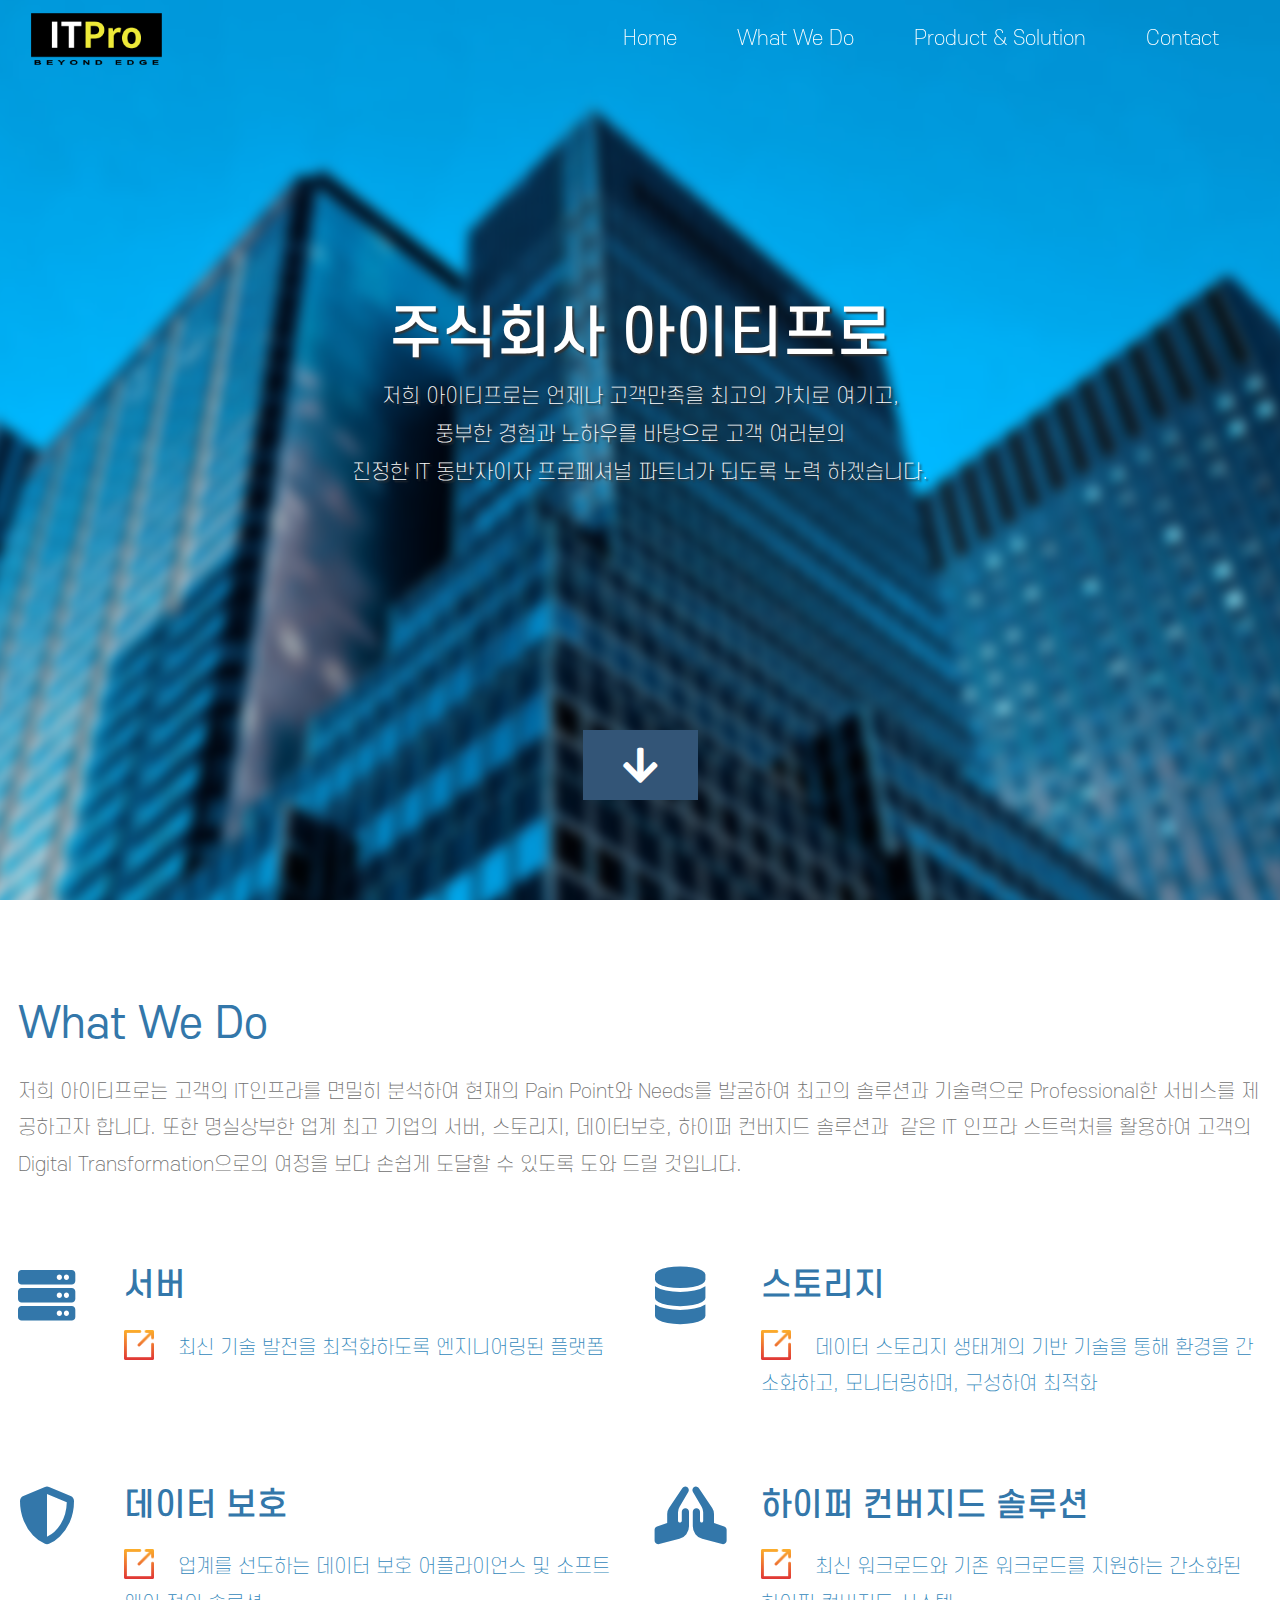
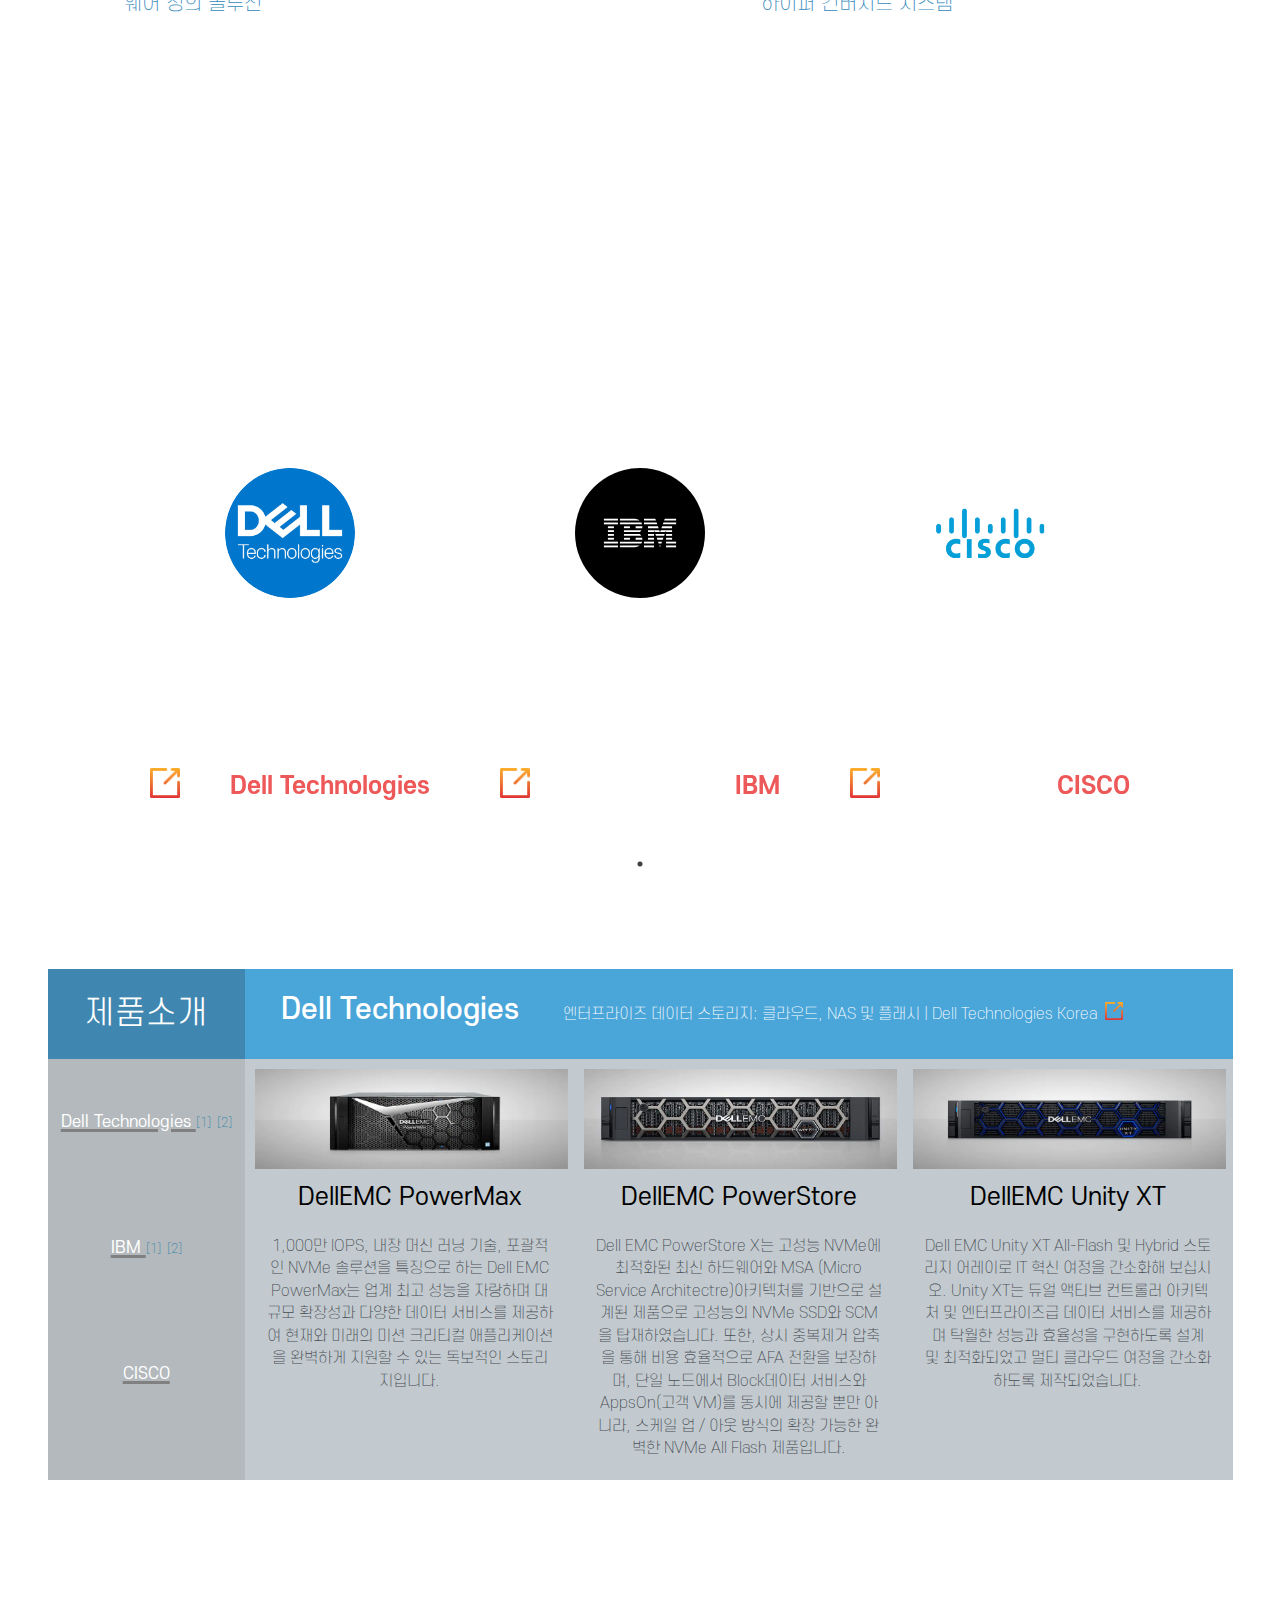
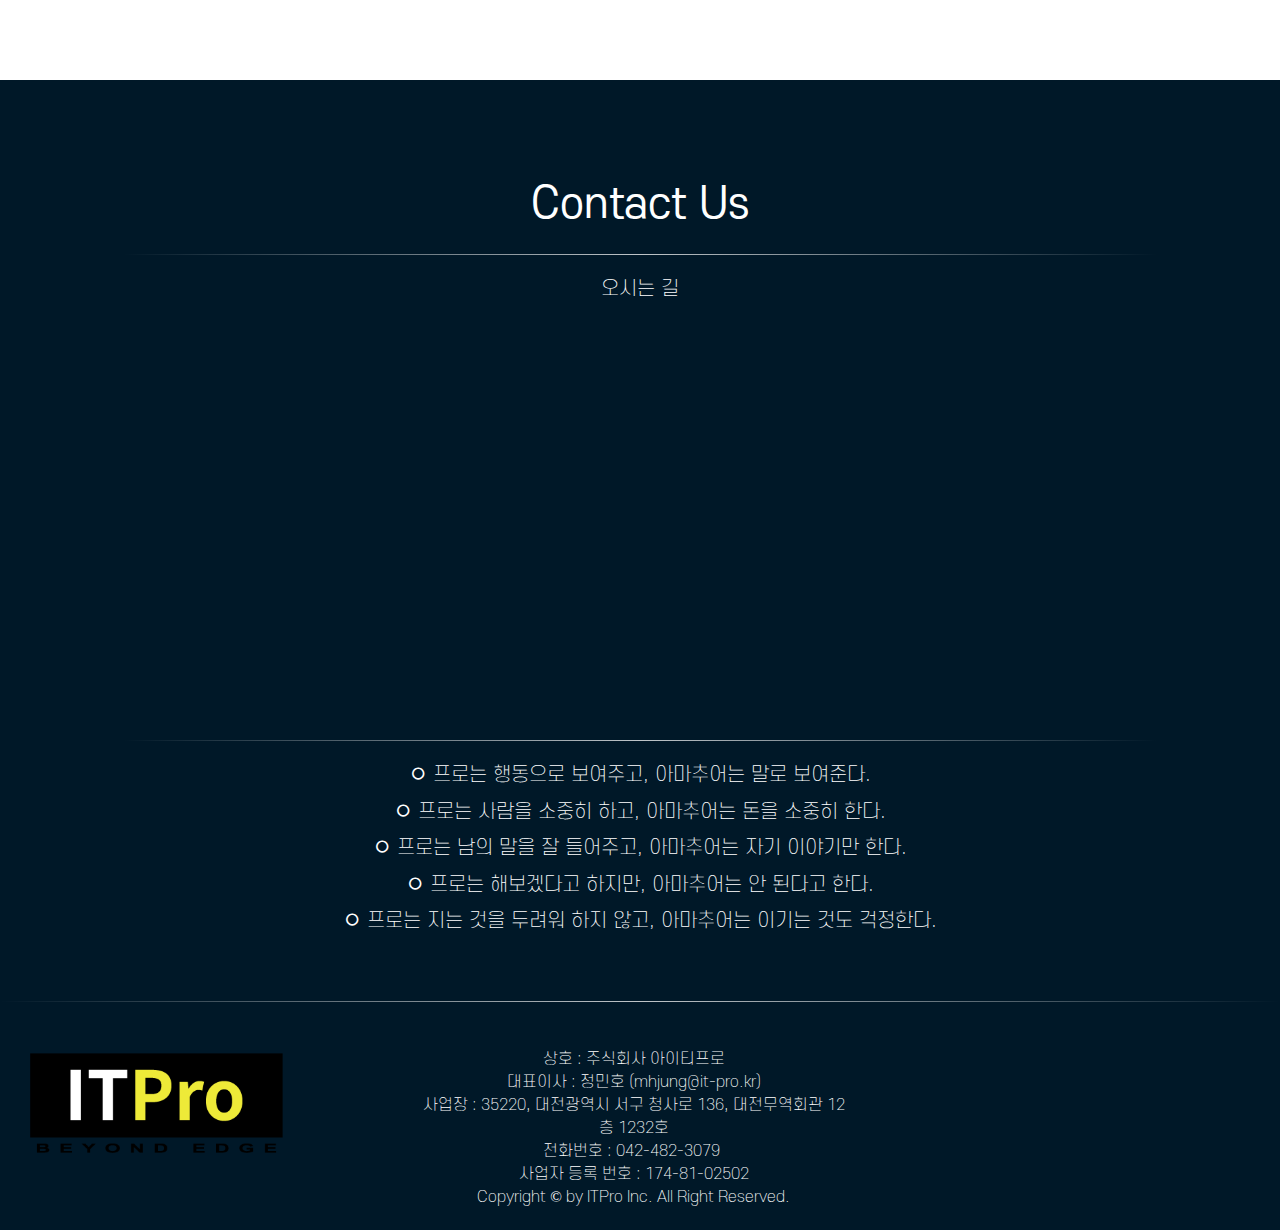
<file: index.html>
<!DOCTYPE html>
<html lang="en">
	<head>
		<meta charset="UTF-8" />
		<meta name="viewport" content="width=device-width, initial-scale=1.0" />
		<meta http-equiv="X-UA-Compatible" content="ie=edge" />
		<title>주식회사) 아이티프로</title>
		<link rel="stylesheet" href="fontawesome-5.5/css/all.min.css" />
		<link rel="stylesheet" href="slick/slick.css" />
		<link rel="stylesheet" href="slick/slick-theme.css" />
		<link rel="stylesheet" href="magnific-popup/magnific-popup.css" />
		<link rel="stylesheet" href="css/bootstrap.min.css" />
		<link rel="stylesheet" href="css/it-pro.css" />
		
		
		<!-- Font Awesome Icons
    https://fontawesome.com/v5.15/icons?d=gallery&p=2
  -->
	</head>
	<body>
		<!-- Hero section -->
		<section id="infinite" class="text-white tm-font-big tm-parallax">
			<!-- Navigation -->
			<nav class="navbar navbar-expand-md tm-navbar" id="tmNav">
				<div class="container">
					<div class="tm-next">
						<a href="/" class="navbar-brand">
							<img src="./resource/itprologo.png" height="52px" />
						</a>
					</div>

					<button
						class="navbar-toggler"
						type="button"
						data-toggle="collapse"
						data-target="#navbarSupportedContent"
						aria-controls="navbarSupportedContent"
						aria-expanded="false"
						aria-label="Toggle navigation"
					>
						<i class="fas fa-bars navbar-toggler-icon"></i>
					</button>
					<div class="collapse navbar-collapse" id="navbarSupportedContent">
						<ul class="navbar-nav ml-auto">
							<li class="nav-item">
								<a class="nav-link tm-nav-link" href="#infinite">Home</a>
							</li>
							<li class="nav-item">
								<a class="nav-link tm-nav-link" href="#whatwedo">What We Do</a>
							</li>
							<li class="nav-item">
								<a class="nav-link tm-nav-link" href="#products"
									>Product & Solution</a
								>
							</li>
							<li class="nav-item">
								<a class="nav-link tm-nav-link" href="#contact">Contact</a>
							</li>
						</ul>
					</div>
				</div>
			</nav>

			<div class="text-center tm-hero-text-container">
				<div class="tm-hero-text-container-inner">
					<h2 class="tm-hero-title">주식회사 아이티프로</h2>
					<p class="tm-hero-subtitle">
						저희 아이티프로는 언제나 고객만족을 최고의 가치로 여기고,
						<br />풍부한 경험과 노하우를 바탕으로 고객 여러분의 <br />진정한 IT
						동반자이자 프로페셔널 파트너가 되도록 노력 하겠습니다.
					</p>
				</div>
			</div>

			<div class="tm-next tm-intro-next">
				<a href="#whatwedo" class="text-center tm-down-arrow-link">
					<i class="fas fa-2x fa-arrow-down tm-down-arrow"></i>
				</a>
			</div>
		</section>

		<section id="whatwedo" class="tm-section-pad-top">
			<div class="container">
				<div class="row tm-content-box">
					<!-- first row -->
					<div class="col-lg-12 col-xl-12">
						<div class="tm-intro-text-container">
							<h2 class="tm-text-primary mb-4 tm-section-title">What We Do</h2>
							<p class="mb-4 tm-intro-text">
								저희 아이티프로는 고객의 IT인프라를 면밀히 분석하여 현재의 Pain
								Point와 Needs를 발굴하여 최고의 솔루션과 기술력으로 Professional한
								서비스를 제공하고자 합니다. 또한 명실상부한 업계 최고 기업의 서버,
								스토리지, 데이터보호, 하이퍼 컨버지드 솔루션과  같은 IT 인프라
								스트럭처를 활용하여 고객의 Digital Transformation으로의 여정을 보다
								손쉽게 도달할 수 있도록 도와 드릴 것입니다.
							</p>
						</div>
					</div>
				</div>
				<!-- first row -->

				<div class="row tm-content-box">
					<!-- second row -->
					<div class="col-lg-1">
						<i class="far fa-3x fas fa-server tm-icon"></i>
					</div>
					<div class="col-lg-5">
						<a
							href="https://www.delltechnologies.com/ko-kr/servers/index.htm"
							target="_blank"
						>
							<div class="tm-intro-text-container">
								<h2 class="tm-text-primary mb-4">
									서버
								</h2>
								<img src="./resource/maximize.png" class="new-tab" />
								<p class="mb-4 tm-intro-text">
									&nbsp; &nbsp; 최신 기술 발전을 최적화하도록 엔지니어링된 플랫폼
								</p>
							</div>
						</a>
					</div>

					<div class="col-lg-1">
						<i class="far fa-3x fas fa-database tm-icon"></i>
					</div>
					<div class="col-lg-5">
						<a
							href="https://www.delltechnologies.com/ko-kr/storage/data-storage.htm"
							target="_blank"
						>
							<div class="tm-intro-text-container">
								<h2 class="tm-text-primary mb-4">스토리지</h2>
								<img src="./resource/maximize.png" class="new-tab" />
								<p class="mb-4 tm-intro-text">
									&nbsp; &nbsp; 데이터 스토리지 생태계의 기반 기술을 통해 환경을
									간소화하고, 모니터링하며, 구성하여 최적화
								</p>
							</div>
						</a>
					</div>
				</div>
				<!-- second row -->

				<div class="row tm-content-box">
					<!-- third row -->
					<div class="col-lg-1">
						<i class="fas fa-3x fas fa-shield-alt tm-icon"></i>
					</div>
					<div class="col-lg-5">
						<a
							href="https://www.delltechnologies.com/ko-kr/data-protection/index.htm"
							target="_blank"
						>
							<div class="tm-intro-text-container">
								<h2 class="tm-text-primary mb-4">데이터 보호</h2>
								<img src="./resource/maximize.png" class="new-tab" />
								<p class="mb-4 tm-intro-text">
									&nbsp; &nbsp; 업계를 선도하는 데이터 보호 어플라이언스 및
									소프트웨어 정의 솔루션
									<br />
								</p>
							</div>
						</a>
					</div>

					<div class="col-lg-1">
						<i class="fas fa-3x fas fa-praying-hands tm-icon"></i>
					</div>
					<div class="col-lg-5">
						<a
							href="https://www.delltechnologies.com/ko-kr/converged-infrastructure/hyper-converged-infrastructure.htm"
							target="_blank"
						>
							<div class="tm-intro-text-container">
								<h2 class="tm-text-primary mb-4">하이퍼 컨버지드 솔루션</h2>
								<img src="./resource/maximize.png" class="new-tab" />
								<p class="mb-4 tm-intro-text">
									&nbsp; &nbsp; 최신 워크로드와 기존 워크로드를 지원하는 간소화된
									하이퍼 컨버지드 시스템
								</p>
							</div>
						</a>
					</div>
				</div>
				<!-- third row -->
			</div>
		</section>

		<section id="products" class="tm-section-pad-top">
			<div class="container tm-products-content">
				<div class="col-12">
					<div class="col-lg-12 tm-content-box">
						<h2 class="text-white text-center mb-4 tm-section-title">
							Product & Solution
						</h2>
						<p class="mx-auto tm-section-desc text-center">
							업계 최고 기업의 제품과 솔루션으로 고객 IT 인프라의 성능과 안정성을
							향상시키고
							<br />Digital Transformation으로의 여정을 보다 손쉽게 구축할 수 있도록
							<br />최적의 방안과 최고 수준의 서비스를 제공하도록 하겠습니다.
						</p>
						<div class="mx-auto tm-gallery-container tm-gallery-container-2">
							<div class="tm-products-carousel">
								<figure class="tm-testimonial-item">
									<img
										src="img/dell_tech.jpeg"
										alt="Dell Technologies"
										class="img-fluid mx-auto"
										width="130px"
										height="130px"
									/>
									<blockquote>
										디지털 혁신의 선두 주자로서 고객의 비즈니스 성공을 돕는
										디지털 기술 솔루션과 제품 및 서비스를 제공합니다.<br /><br />
									</blockquote>
									<a
										href="https://www.delltechnologies.com/ko-kr/index.htm"
										target="_blank"
									>
										<img src="./resource/maximize.png" class="new-tab" />
										<span class="company">Dell Technologies</span>
									</a>
								</figure>

								<figure class="tm-testimonial-item">
									<img
										src="img/ibm.svg"
										alt="IBM"
										class="img-fluid mx-auto"
										width="130px"
										height="130px"
									/>
									<blockquote>
										비용을 절감하면서도 기존 IT 인프라를 통합하고 개편하는
										종합적 스토리지 솔루션으로 비즈니스를 혁신하고 개선합니다.
									</blockquote>
									<a
										href="https://www.ibm.com/kr-ko/it-infrastructure/storage"
										target="_blank"
									>
										<img src="./resource/maximize.png" class="new-tab" />
										<span class="company">IBM</span>
									</a>
								</figure>

								<figure class="tm-testimonial-item">
									<img
										src="img/cisco.png"
										alt="Image"
										class="img-fluid mx-auto"
										width="130px"
										height="130px"
									/>
									<blockquote>
										스토리지 네트워크의 간편함, 확장성 및 민첩성을 위해 설계된
										새로운 기술, 아키텍처 및 도구를 제공합니다.<br /><br />
									</blockquote>
									<a
										href="https://www.cisco.com/c/ko_kr/products/storage-networking/index.html"
										target="_blank"
									>
										<img src="./resource/maximize.png" class="new-tab" />
										<span class="company">CISCO</span>
									</a>
								</figure>
							</div>

							<!-- Product Container-->
							<div class="mx-auto products-info">
								<nav class="company-product">
									<div class="headerTitle">
										<div class="header-text">제품소개</div>
									</div>

									<!-- Dell Technologies -->
									<span class="company-desc" id="dell">
										Dell Technologies
									</span>
									<span id="dell-first">[1]</span>
									<span id="dell-second">[2]</span>

									<!-- IBM -->
									<span class="company-desc" id="ibm">
										IBM
									</span>
									<span id="ibm-first">[1]</span>
									<span id="ibm-second">[2]</span><br />

									<!-- CISCO -->
									<span class="company-desc" id="cisco">
										CISCO
									</span>
								</nav>

								<div class="info-container">
									<div class="product-header">
										<span id="company-title">Dell Technologies</span>
										<span id="company-summarize"
											>엔터프라이즈 데이터 스토리지: 클라우드, NAS 및 플래시 |
											Dell Technologies Korea</span
										>
										<a
											href="https://www.delltechnologies.com/ko-kr/storage/data-storage.htm"
											target="_blank"
											id="product-link"
										>
											<img src="./resource/maximize.png" width="18" />
										</a>
									</div>
									<div class="product-content">
										<div class="text-center" style="flex: 1; min-height: 42vh;">
											<img id="image-column-1" src="./img/products/powermax.png"/>
											<div id="product-column-1">
												DellEMC PowerMax
											</div>
											<div id="desc-column-1">
												1,000만 IOPS, 내장 머신 러닝 기술, 포괄적인 NVMe 솔루션을 특징으로 하는 Dell EMC PowerMax는 업계 최고 성능을 자랑하며 
												대규모 확장성과 다양한 데이터 서비스를 제공하여 현재와 미래의 미션 크리티컬 애플리케이션을 완벽하게 지원할 수 있는 독보적인 스토리지입니다.
											</div>
										</div>
										<div class="text-center" style="flex: 1; min-height: 42vh;">
											<img id="image-column-2" src="./img/products/powerstore.jpg"/>
											<div id="product-column-2">
												DellEMC PowerStore
											</div>
											<div id="desc-column-2">
												Dell EMC PowerStore X는 고성능 NVMe에 최적화된 최신 하드웨어와 MSA (Micro Service Architectre)아키텍처를 기반으로 설계된 제품으로 
												고성능의 NVMe SSD와 SCM을 탑재하였습니다. 또한, 상시 중복제거 압축을 통해 비용 효율적으로 AFA 전환을 보장하며, 단일 노드에서 Block데이터 서비스와 AppsOn(고객 VM)를 
												동시에 제공할 뿐만 아니라, 스케일 업 / 아웃 방식의 확장 가능한 완벽한 NVMe All Flash 제품입니다.
											</div>
										</div>
										<div class="text-center" style="flex: 1; min-height: 42vh;">
											<img id="image-column-3" src="./img/products/unity-xt.jpg"/>
											<div id="product-column-3">
												DellEMC Unity XT
											</div>
											<div id="desc-column-3">
												Dell EMC Unity XT All-Flash 및 Hybrid 스토리지 어레이로 IT 혁신 여정을 간소화해 보십시오. Unity XT는 듀얼 액티브 컨트롤러 아키텍처 및 
												엔터프라이즈급 데이터 서비스를 제공하며 탁월한 성능과 효율성을 구현하도록 설계 및 최적화되었고 멀티 클라우드 여정을 간소화하도록 제작되었습니다.
											</div>
										</div>
									</div>
								</div>
							</div>
						</div>
					</div>
				</div>
			</div>
		</section>

		<!-- Contact -->
		<section id="contact" class="tm-section-pad-top tm-parallax-2">
			<div class="container tm-container-contact">
				<div class="row">
					<div class="text-center col-12">
						<h2 class="tm-section-title mb-4">Contact Us</h2>
						<hr class="hr-style" />
						<p class="mb-3">
							오시는 길
						</p>
						<script type="text/javascript" src="//dapi.kakao.com/v2/maps/sdk.js?appkey=20737d5dc5df31fdf026c248cccba4dd"></script>
						<div class="mb-3" id="map" style="width:100%;height:400px;"></div>
						<script>
							var mapContainer = document.getElementById('map'), // 지도를 표시할 div 
							mapOption = { 
								center: new kakao.maps.LatLng(36.35959435769109, 127.37891027575509), // 지도의 중심좌표
								draggable : false,
								level: 3 // 지도의 확대 레벨
							};

							var map = new kakao.maps.Map(mapContainer, mapOption); // 지도를 생성합니다

							// 마커가 표시될 위치입니다 
							var markerPosition  = new kakao.maps.LatLng(36.35959435769109, 127.37891027575509); 

							// 마커를 생성합니다
							var marker = new kakao.maps.Marker({
								position: markerPosition
							});

							// 마커가 지도 위에 표시되도록 설정합니다
							marker.setMap(map);
							
							var iwContent = '<div style="position: relative; color:black;">12층 1232호</div>', // 인포윈도우에 표출될 내용으로 HTML 문자열이나 document element가 가능합니다
    							iwRemoveable = true; // removeable 속성을 ture 로 설정하면 인포윈도우를 닫을 수 있는 x버튼이 표시됩니다

							// 인포윈도우를 생성합니다
							var infowindow = new kakao.maps.InfoWindow({
								content : iwContent,
								removable : iwRemoveable
							});

							// 마커에 클릭이벤트를 등록합니다
							kakao.maps.event.addListener(marker, 'click', function() {
								  // 마커 위에 인포윈도우를 표시합니다
								  infowindow.open(map, marker);  
							});
						</script>
						<hr class="hr-style mb-3" />
						<p class="mb-3">
							◦ 프로는 행동으로 보여주고, 아마추어는 말로 보여준다.<br />
							◦ 프로는 사람을 소중히 하고, 아마추어는 돈을 소중히 한다.<br />
							◦ 프로는 남의 말을 잘 들어주고, 아마추어는 자기 이야기만 한다.<br />
							◦ 프로는 해보겠다고 하지만, 아마추어는 안 된다고 한다.<br />
							◦ 프로는 지는 것을 두려워 하지 않고, 아마추어는 이기는 것도 걱정한다.<br />
						</p>
						<br />
					</div>

				</div>
				<!-- row ending -->
			</div>
			<hr class="hr-style" />
			<footer class="small tm-footer" style="padding-top:30px;">
				<div style="float : left; width:33%; padding-left : 30px;">
					<a href="/" class="navbar-brand">
						<img src="./resource/itprologo.png" height="100px"/>
					</a>
				</div>
				
				<div class="text-center" style="float:left; width:33%;">
					상호 : 주식회사 아이티프로<br> 
					대표이사 : 정민호 (mhjung@it-pro.kr)<br>
					사업장 : 35220, 대전광역시 서구 청사로 136, 대전무역회관 12층 1232호<br>
					전화번호 : 042-482-3079 <br>
					사업자 등록 번호 : 174-81-02502<br>
					Copyright &copy; by ITPro Inc. All Right Reserved.
				</div><div style="float:left; width:33%;"></div>
				
				
			</footer>
		</section>
		<script src="js/jquery-1.9.1.min.js"></script>
		
		
		<script src="slick/slick.min.js"></script>
		<script src="magnific-popup/jquery.magnific-popup.min.js"></script>
		<script src="js/easing.min.js"></script>
		<script src="js/jquery.singlePageNav.min.js"></script>
		<script src="js/bootstrap.min.js"></script>
		<script src="js/common.js"></script>
	</body>
</html>
</file>
<file: css/it-pro.css>
@font-face {
  font-family: "SCDream1";
  src: url("../resource/SCDream1.otf");
}
@font-face {
  font-family: "SCDream2";
  src: url("../resource/SCDream2.otf");
}
@font-face {
  font-family: "SCDream3";
  src: url("../resource/SCDream3.otf");
}
@font-face {
  font-family: "SCDream4";
  src: url("../resource/SCDream4.otf");
}
@font-face {
  font-family: "SCDream5";
  src: url("../resource/SCDream5.otf");
}
@font-face {
  font-family: "SCDream6";
  src: url("../resource/SCDream6.otf");
}
@font-face {
  font-family: "SCDream7";
  src: url("../resource/SCDream7.otf");
}
@font-face {
  font-family: "SCDream8";
  src: url("../resource/SCDream8.otf");
}

body {
  font-family: "SCDream2";
  font-size: 1.2em;
  color: #707070;
  margin: 0;
  padding: 0;
  overflow-x: hidden;
}
a {
  transition: all 0.3s ease;
  color: #38b;
}

a:hover,
a:focus {
  text-decoration: none;
  color: #d40;
}

a:focus {
  outline: none;
}

.btn {
  padding: 8px 32px;
}

.btn:hover {
  background-color: #ced4da;
}

blockquote {
  font-size: 0.86em;
  line-height: 1.8em;
}

.tm-section-pad-top {
  padding-top: 80px;
  padding-bottom: 40px;
}

.tm-content-box {
  padding-top: 20px;
  padding-bottom: 40px;
}

.tm-text-primary {
  font-family: "SCDream5";
  color: #37a;
}

.tm-font-big {
  font-size: 1.25rem;
}

.tm-btn-primary {
  color: white;
  background-color: #369;
  padding: 14px 30px;
}

.tm-btn-primary:hover,
.tm-btn-primary:focus {
  color: white;
  background-color: #38b;
}

/* Navbar */

.tm-navbar {
  position: fixed;
  width: 100%;
  z-index: 1000;
  background-color: transparent;
  transition: all 0.3s ease;
}

.tm-navbar.scroll {
  background-color: white;
  border-bottom: 1px solid #e9ecef;
}

.navbar-brand {
  color: white;
  font-size: 1.4rem;
  font-weight: bold;
}

.navbar-brand:hover,
.tm-navbar.scroll .navbar-brand:hover {
  color: #38b;
}

.tm-navbar.scroll .navbar-brand {
  color: #369;
}

.nav-item {
  list-style: none;
}

.tm-nav-link {
  color: white;
}

.tm-navbar.scroll .tm-nav-link {
  color: #369;
}

.tm-navbar.scroll .tm-nav-link:hover,
.tm-navbar.scroll .tm-nav-link.current,
.tm-nav-link:hover {
  color: #fff;
  background-color: #369;
}

.navbar-toggler {
  border: 1px solid white;
  padding-left: 10px;
  padding-right: 10px;
}

.navbar-toggler-icon {
  color: white;
  padding-top: 6px;
}

.tm-navbar.scroll .navbar-toggler {
  border: 1px solid #707070;
}

.tm-navbar.scroll .navbar-toggler-icon {
  color: #707070;
}

/* Hero */

#infinite {
  background-color: #222;
  background-image: url(../img/main-back-blur.png);
  background-repeat: no-repeat;
  height: 100vh;
  min-height: 375px;
  position: relative;
}

@media (min-height: 600px) and (min-width: 1920px) {
  #infinite {
    background-size: cover;
  }
}

@media (min-height: 830px) {
  #infinite {
    background-position: center -210px;
  }
}

@media (min-height: 680px) and (max-height: 829px) {
  #infinite {
    background-position: center -300px;
  }
}

@media (min-height: 500px) and (max-height: 679px) {
  #infinite {
    background-position: center -400px;
  }
}

@media (max-height: 499px) {
  #infinite {
    background-position: center -450px;
  }
}

.tm-hero-text-container {
  width: 100%;
  height: 100%;
  display: flex;
  flex-flow: column;
  justify-content: center;
}

.tm-hero-text-container-inner {
  margin-top: -90px;
}

.tm-hero-title {
  font-size: 3.5rem;
  text-shadow: 2px 2px 2px #333;
  font-family: "SCDream5";
}

.tm-hero-subtitle {
  text-shadow: 2px 2px 2px #333;
}

.tm-intro-next {
  position: absolute;
  bottom: 100px;
  left: 0;
  right: 0;
}

@media (max-height: 480px) {
  .tm-hero-text-container-inner {
    margin-top: -40px;
  }

  .tm-intro-next {
    bottom: 20px;
  }
}

.tm-down-arrow-link {
  display: block;
  margin-top: 18%;
}

.tm-down-arrow {
  color: #fff;
  cursor: pointer;
  background: #357;
  padding: 15px 40px;
  transition: all 0.3s ease;
}

.tm-down-arrow:hover,
.tm-down-arrow:focus {
  color: #fff;
  background: #37a;
  padding: 20px 50px;
}

/* Introduction */

#introduction {
  padding-bottom: 100px;
}

.tm-section-title {
  font-size: 2.6rem;
  font-weight: normal;
  font-family: "SCDream4";
}

.tm-intro-text {
  font-size: 1.2rem;
}

.tm-icon {
  display: block;
  color: #37a;
}

.company {
  color: #ed5858;
  font-family: "SCDream6";
  font-size: 24px;
  float: right;
}

.new-tab {
  float: left;
  border-radius: 0 !important;
  width: 30px;
  height: 30px;
}

/* Product & Solution */
#products {
  color: white;
  background-image: url(../img/products.png);
  background-size: cover;
  background-repeat: no-repeat;
  background-size: 100%;
  position: relative;
}

@media (max-width: 991px) {
  #products {
    background-image: url(../img/products.png);
  }
}

.tm-products-content {
  position: relative;
  z-index: 100;
}

.tm-bg-overlay {
  width: 100%;
  height: 100%;
  background: rgba(20, 70, 80, 0.2);
  position: absolute;
  top: 0;
  left: 0;
  right: 0;
  bottom: 0;
  z-index: 0;
}

.tm-products-carousel {
  max-width: 1050px;
  margin: 0 auto;
}

.tm-testimonial-item {
  max-width: 290px;
  margin-left: 35px;
  margin-right: 35px;
}

.tm-testimonial-item img {
  border-radius: 50%;
  margin-bottom: 35px;
}

.tm-testimonial-item figcaption {
  text-align: right;
  font-style: italic;
  font-size: 1.1rem;
}

/* Products Information */
.info-container {
  display: flex;
  flex-direction: column;
  flex: 5;
  background: #c2cacf;
}

.company-product {
  background: #b3b9bd;
  flex: 1;
  min-height: 2vh;
  text-align: center;
}

.headerTitle {
  flex: 1;
  height: 10vh;
  background: #3f87b0;
}

.product-header {
  background: #4aa5d9;
  padding-left: 4vh;
  font-size: 1.8rem;
  font-family: "SCDream5";
}

#company-title {
  flex: 1;
}

#company-summarize {
  font-size: 15px;
  line-height: 10vh;
  padding: inherit;
  font-family: "SCDream2";
}

.header-text {
  line-height: 10vh;
  font-family: "SCDream3";
  font-size: 2rem;
  text-align: center;
}

.product-desc {
  padding-left: 1px;
  font-family: "SCDream2";
  font-size: 1.1rem;
}

.company-desc {
  flex: 1;
  font-size: 1rem;
  flex-direction: column;
  vertical-align: middle;
  line-height: 14vh;
  font-family: "SCDream4";
  cursor: pointer;
  text-decoration: underline gray 3px;
}

#dell-first,
#dell-second,
#ibm-first,
#ibm-second {
  color: #3085a3;
  font-size: 12px;
  cursor: pointer;
}

.products-info {
  display: flex;
  min-height: 52vh;
  flex-direction: row;
  margin: 0;
  padding-top: 10vh;
}

.product-content {
  display: flex;
  flex-direction: row;
}


#image-column-1,
#image-column-2,
#image-column-3 {
	margin:10px;
	width : 95%;
	height : 100px;
}

#product-column-1,
#product-column-2,
#product-column-3 {
	font-family : "SCDream4";
	font-size : 1.5rem;
	color : black;
}

#desc-column-1,
#desc-column-2,
#desc-column-3 {
	font-family : "SCDream2";
	font-size : 15px;
	margin : 20px;
	color : #474b52;
}

/* Work */

.tm-section-desc {
  max-width: 650px;
  width: 100%;
  font-size: 0.9rem;
}

.tm-gallery-container {
  padding-top: 70px;
  padding-bottom: 120px;
}

.tm-gallery-item {
  margin: 0 15px;
}

/* Hover Effect */
/* Common style */
.grid figure {
  position: relative;
  float: left;
  overflow: hidden;
  background: #3085a3;
  text-align: center;
  cursor: pointer;
}

.grid figure img {
  position: relative;
  display: block;
  min-height: 100%;
  max-width: 100%;
  opacity: 0.8;
}

.grid figure figcaption {
  padding: 2em;
  color: #fff;
  text-transform: uppercase;
  font-size: 1.25em;
  -webkit-backface-visibility: hidden;
  backface-visibility: hidden;
}

.grid figure figcaption::before,
.grid figure figcaption::after {
  pointer-events: none;
}

.grid figure figcaption,
.grid figure figcaption > a {
  position: absolute;
  top: 0;
  left: 0;
  width: 100%;
  height: 100%;
}

/* Anchor will cover the whole item by default */
/* For some effects it will show as a button */
.grid figure figcaption > a {
  z-index: 1000;
  text-indent: 200%;
  white-space: nowrap;
  font-size: 0;
  opacity: 0;
}

.grid figure h2 {
  word-spacing: -0.15em;
  font-size: 0.9em;
  font-weight: 300;
}

.grid figure h2 span {
  font-weight: 600;
}

.grid figure h2,
.grid figure p {
  margin: 0;
}

.grid figure p {
  letter-spacing: 1px;
  font-size: 68.5%;
}

/*---------------*/
/***** Honey *****/
/*---------------*/

figure.effect-honey {
  background: #4a3753;
  max-width: 220px;
}

figure.effect-honey img {
  opacity: 1;
  -webkit-transition: opacity 0.35s;
  transition: opacity 0.35s;
}

figure.effect-honey:hover img {
  opacity: 0.4;
}

figure.effect-honey figcaption::before {
  position: absolute;
  bottom: 0;
  left: 0;
  width: 100%;
  height: 10px;
  background: #38c;
  content: "";
  -webkit-transform: translate3d(0, 10px, 0);
  transform: translate3d(0, 10px, 0);
}

figure.effect-honey h2 {
  position: absolute;
  bottom: 0;
  left: 0;
  padding: 1em 1.5em;
  width: 100%;
  text-align: left;
  -webkit-transform: translate3d(0, -30px, 0);
  transform: translate3d(0, -30px, 0);
}

figure.effect-honey h2 i {
  font-style: normal;
  opacity: 0;
  -webkit-transition: opacity 0.35s, -webkit-transform 0.35s;
  transition: opacity 0.35s, transform 0.35s;
  -webkit-transform: translate3d(0, -30px, 0);
  transform: translate3d(0, -30px, 0);
}

figure.effect-honey figcaption::before,
figure.effect-honey h2 {
  -webkit-transition: -webkit-transform 0.35s;
  transition: transform 0.35s;
}

figure.effect-honey:hover figcaption::before,
figure.effect-honey:hover h2,
figure.effect-honey:hover h2 i {
  opacity: 1;
  -webkit-transform: translate3d(0, 0, 0);
  transform: translate3d(0, 0, 0);
}

.tm-container-gallery {
  padding-top: 30px;
}

/* Contact */

#contact {
  color: white;
  background-color: #001828;
  background-image: url(../img/contact.jpeg);
  background-position: center;
  background-repeat: no-repeat;
  min-height: 1150px;
  position: relative;
  padding-bottom: 50px;
  padding-top: 100px;
}

.contact-item {
  margin-left: 20px;
  margin-bottom: 50px;
}

.item-link {
  display: flex;
  align-items: center;
}

.item-link i,
.item-link span {
  color: white;
  transition: all 0.3s ease;
}

.item-link:hover i,
.item-link:hover span {
  color: #3496d8;
}

.tm-input {
  margin: 0 0 20px 0;
  width: 90%;
  padding: 8px 20px;
  border-radius: 6px;
  border: 1px solid white;
  background: transparent;
  color: white;
}

.tm-btn-submit {
  font-size: 0.9em;
  color: #fff;
  background-color: #369;
  width: 50%;
  margin-bottom: 60px;
}

.tm-btn-submit:hover {
  color: #fff;
  background-color: #38b;
}

::placeholder {
  /* Chrome, Firefox, Opera, Safari 10.1+ */
  color: white;
  opacity: 1; /* Firefox */
}

:-ms-input-placeholder {
  /* Internet Explorer 10-11 */
  color: white;
}

::-ms-input-placeholder {
  /* Microsoft Edge */
  color: white;
}

.tm-footer {
  flex-direction : horizontal;
  position: relative;
}

.tm-footer a {
  color: #fff;
}

.tm-footer a:hover {
  color: #9cf;
}

.tm-footer-link {
  color: white;
}

.tm-footer-link:hover,
.tm-footer-link:focus {
  color: #38b;
  text-decoration: none;
}

p {
  line-height: 1.9;
}

@media (min-width: 768px) {
  .tm-intro-text-container {
    padding-left: 0px;
  }

  .navbar-expand-md .navbar-nav .nav-link {
    padding-right: 30px;
    padding-left: 30px;
  }
}

@media (min-width: 1200px) {
  .container {
    max-width: 1275px;
  }

  .tm-container-gallery {
    max-width: 1290px;
  }

  .tm-container-contact {
    max-width: 1063px;
  }
}

@media (max-width: 991px) {
  .tm-intro-text-container {
    padding-left: 15px;
    padding-top: 30px;
    max-width: 600px;
    margin-left: auto;
    margin-right: auto;
  }

  .tm-intro-img {
    display: block;
    margin-left: auto;
    margin-right: auto;
  }

  .tm-btn-submit {
    margin-left: 0;
    margin-top: 20px;
  }
}

@media (max-width: 767px) {
  .navbar-nav {
    max-width: 200px;
    text-align: right;
  }

  .navbar-collapse {
    background-color: rgb(255, 255, 255);
    padding: 10px;
    border-radius: 3px;
  }

  .navbar-collapse .nav-link {
    color: #707070;
    padding-right: 20px;
  }
}

@media (max-width: 480px) {
  .tm-gallery-container {
    max-width: 220px;
    margin-left: auto;
    margin-right: auto;
  }

  .tm-gallery-container-2 {
    max-width: 350px;
  }

  /* .slick-dots li {
    margin: 0 8px;
  } */

  .tm-gallery-item {
    margin: 0;
  }
}

.hr-style {
  border: 0;
  height: 1.5px;
  background-image: linear-gradient(
    to right,
    rgba(255, 255, 255, 0),
    rgba(255, 255, 255, 0.75),
    rgba(255, 255, 255, 0)
  );
}
</file>
